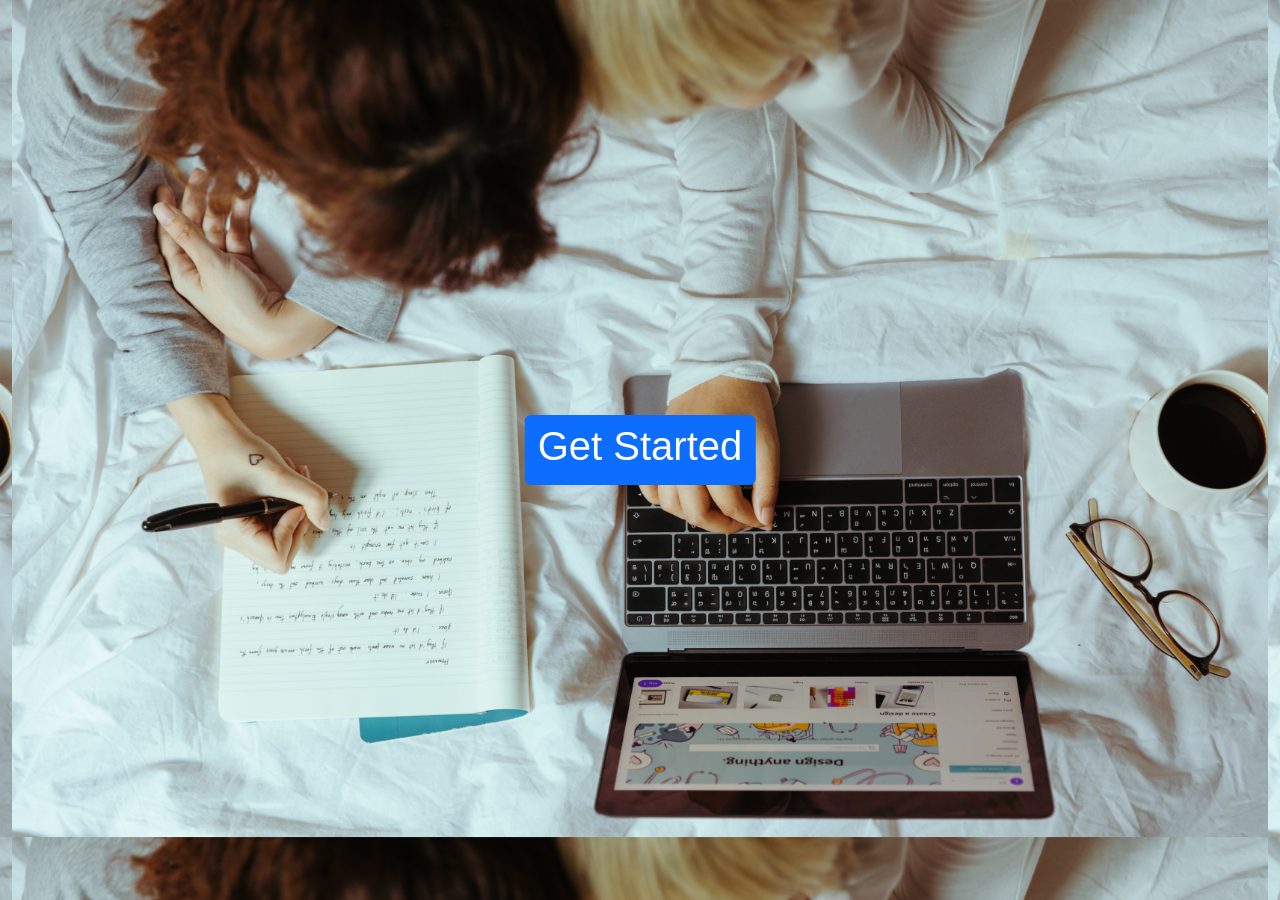
<file: index.html>
<!doctype html>
<html lang="en">
  <head>
    <meta charset="utf-8">
    <meta name="viewport" content="width=device-width, initial-scale=1">
    <title>Student's Helping Hand</title>
    <link href="https://cdn.jsdelivr.net/npm/bootstrap@5.3.2/dist/css/bootstrap.min.css" rel="stylesheet" integrity="sha384-T3c6CoIi6uLrA9TneNEoa7RxnatzjcDSCmG1MXxSR1GAsXEV/Dwwykc2MPK8M2HN" crossorigin="anonymous">
    <style>
        
        body {
            margin: 0;
            padding: 0;
            background-image: url('mainpagex.jpg'); 
            background-size: contain; 
            background-position: center; 
            font-family: Arial, sans-serif; 
        }
         .overlay {
            position: relative;
        }

        .overlay-text {
            position: absolute;
            top: 50%;
            left: 50%;
            transform: translate(-50%, -50%);
            color: #fff;
            font-size: 24px;
        }
    </style>
  </head>
  <body> 
    <div class="container-fluid fullscreen-image">
        <img src="mainpagex.jpg" class="img-fluid" alt="Overlay Image">
                <div class="overlay-text">
                    <button type="button" class="btn btn-primary"><h1>Get Started</h1></button>
                </div>
    </div>
    <script src="https://code.jquery.com/jquery-3.3.1.slim.min.js"></script>
    <script src="https://cdnjs.cloudflare.com/ajax/libs/popper.js/1.14.7/umd/popper.min.js"></script>
    <script src="https://stackpath.bootstrapcdn.com/bootstrap/4.3.1/js/bootstrap.min.js"></script>
  </body>
</html>
</file>
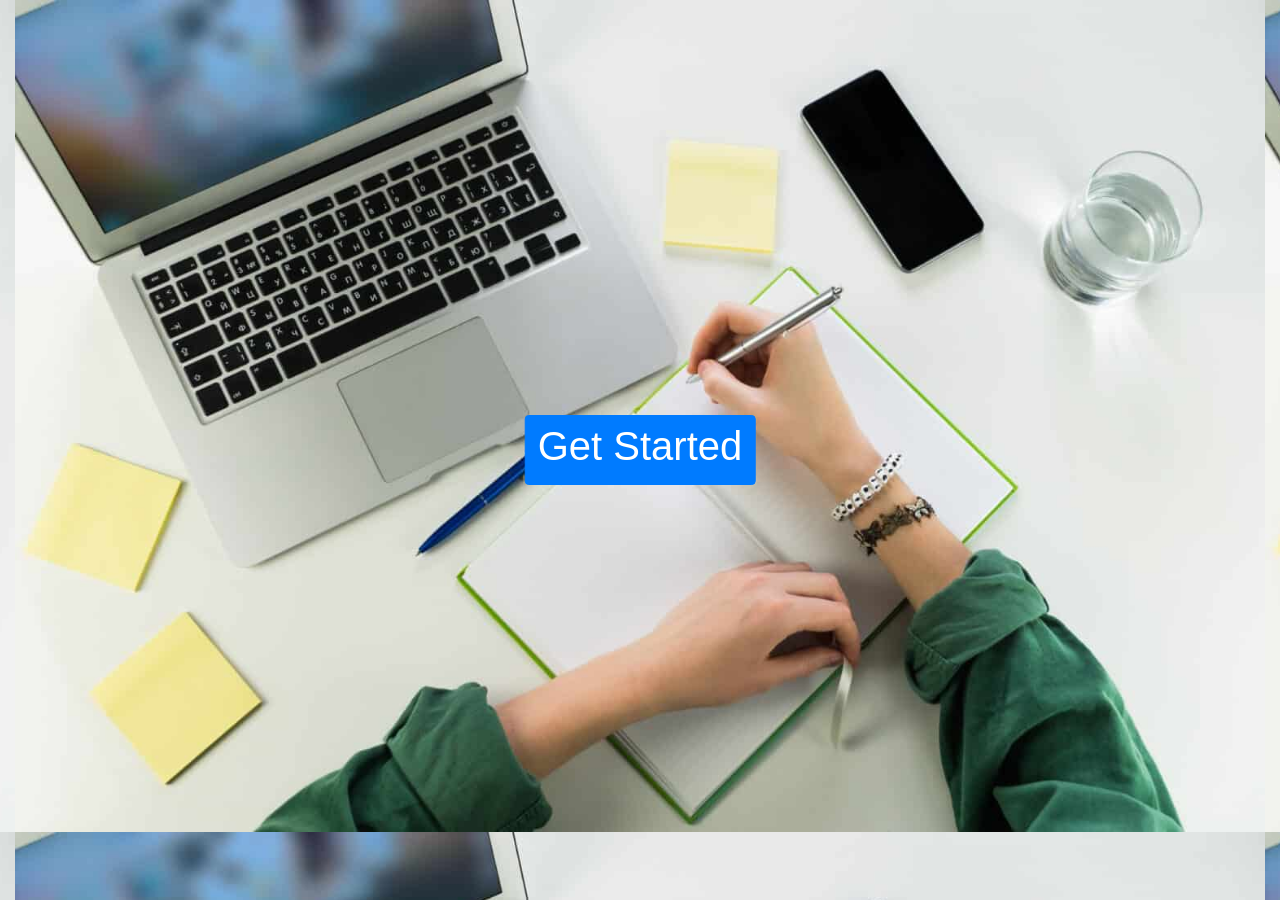
<file: hto.html>
<!DOCTYPE html>
<html lang="en">
<head>
    <meta charset="UTF-8">
    <meta name="viewport" content="width=device-width, initial-scale=1, shrink-to-fit=no">
    <link rel="stylesheet" href="https://stackpath.bootstrapcdn.com/bootstrap/4.3.1/css/bootstrap.min.css">
    <title>Text Over Image</title>
    <style>
        
        body {
            margin: 0;
            padding: 0;
            background-image: url('mainpage1.jpeg'); 
            background-size: contain; 
            background-position: center; 
            font-family: Arial, sans-serif; 
        }
         .overlay {
            position: relative;
        }

        .overlay-text {
            position: absolute;
            top: 50%;
            left: 50%;
            transform: translate(-50%, -50%);
            color: #fff;
            font-size: 24px;
        }
    </style>
</head>
<body>

<div class="container-fluid fullscreen-image">
    <img src="mainpage1.jpeg" class="img-fluid" alt="Overlay Image">
            <div class="overlay-text">
                <button type="button" class="btn btn-primary"><h1>Get Started</h1></button>
            </div>
</div>
<script src="https://code.jquery.com/jquery-3.3.1.slim.min.js"></script>
<script src="https://cdnjs.cloudflare.com/ajax/libs/popper.js/1.14.7/umd/popper.min.js"></script>
<script src="https://stackpath.bootstrapcdn.com/bootstrap/4.3.1/js/bootstrap.min.js"></script>
</body>
</html>
</file>
